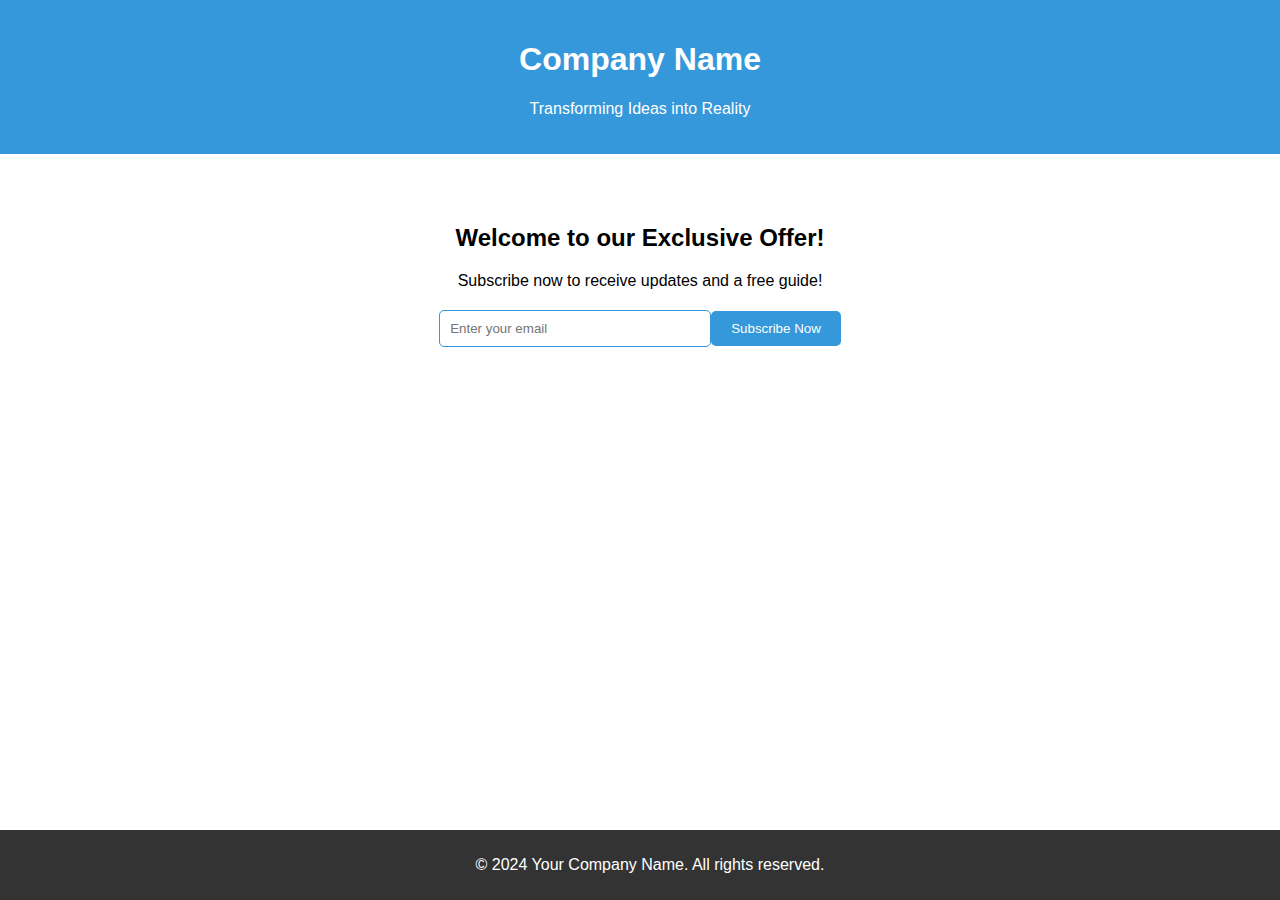
<file: landingpage/index.html>
<!DOCTYPE html>
<html lang="en">

<head>
    <meta charset="UTF-8">
    <meta name="viewport" content="width=device-width, initial-scale=1.0">
    <link rel="stylesheet" href="styles.css">
    <title>Landing Page</title>
</head>

<body>
    <header>
        <h1> Company Name</h1>
        <p>Transforming Ideas into Reality</p>
    </header>

    <section class="main-section">
        <h2>Welcome to our Exclusive Offer!</h2>
        <p>Subscribe now to receive updates and a free guide!</p>

        <form id="subscribeForm">
            <input type="email" id="email" placeholder="Enter your email" required>
            <button type="submit">Subscribe Now</button>
        </form>
    </section>

    <footer>
        <p>&copy; 2024 Your Company Name. All rights reserved.</p>
    </footer>

    <script src="script.js"></script>
</body>

</html>
</file>
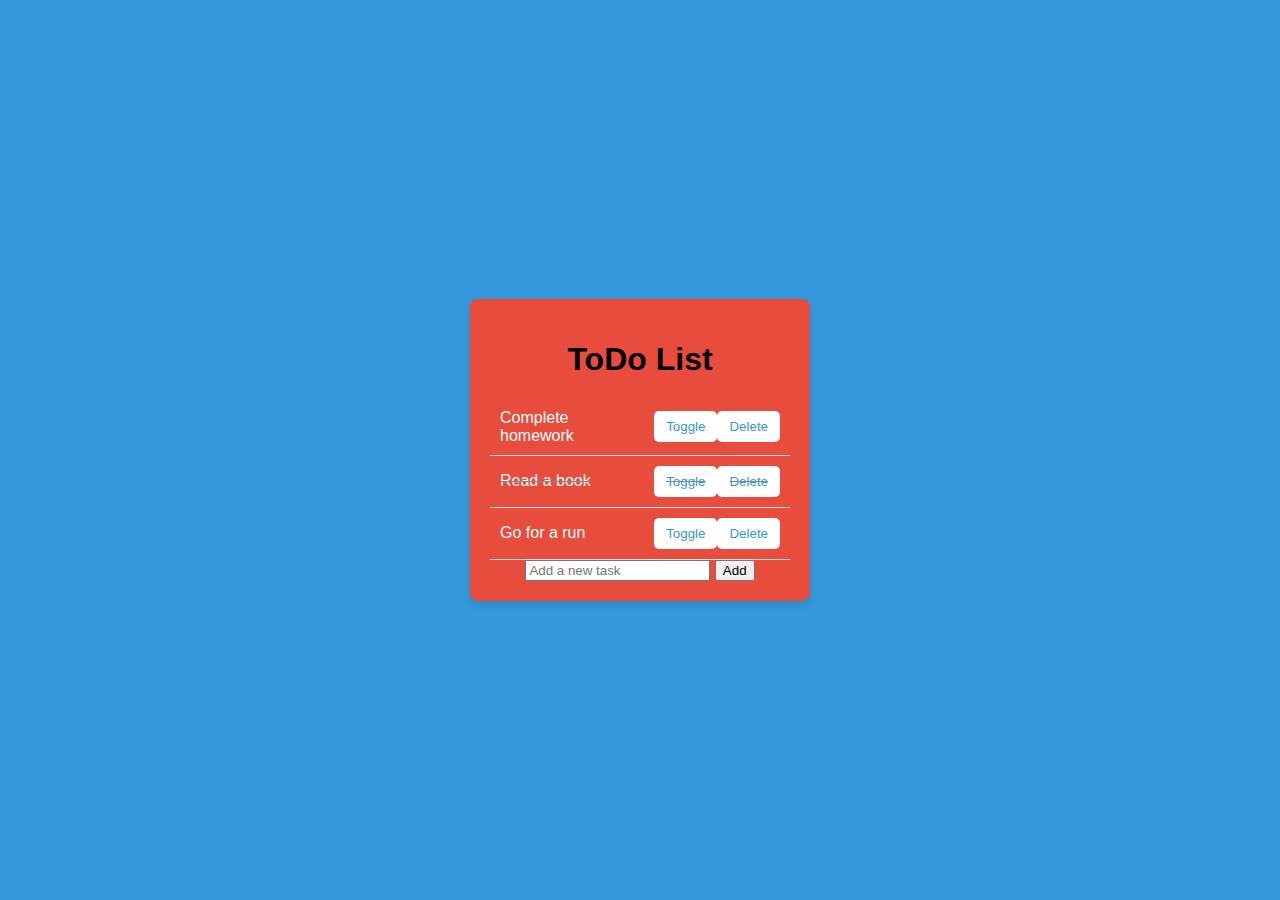
<file: ToDo List/index.html>
<!DOCTYPE html>
<html lang="en">

<head>
    <meta charset="UTF-8">
    <meta name="viewport" content="width=device-width, initial-scale=1.0">
    <link rel="stylesheet" href="styles.css">
    <title>ToDo List</title>
</head>

<body>
    <div class="todo-container">
        <h1>ToDo List</h1>
        <div id="task-list">
            
        </div>
        <div class="add-task">
            <input type="text" id="new-task" placeholder="Add a new task">
            <button onclick="addTask()">Add</button>
        </div>
    </div>
    <script src="app.js"></script>
</body>

</html>
</file>
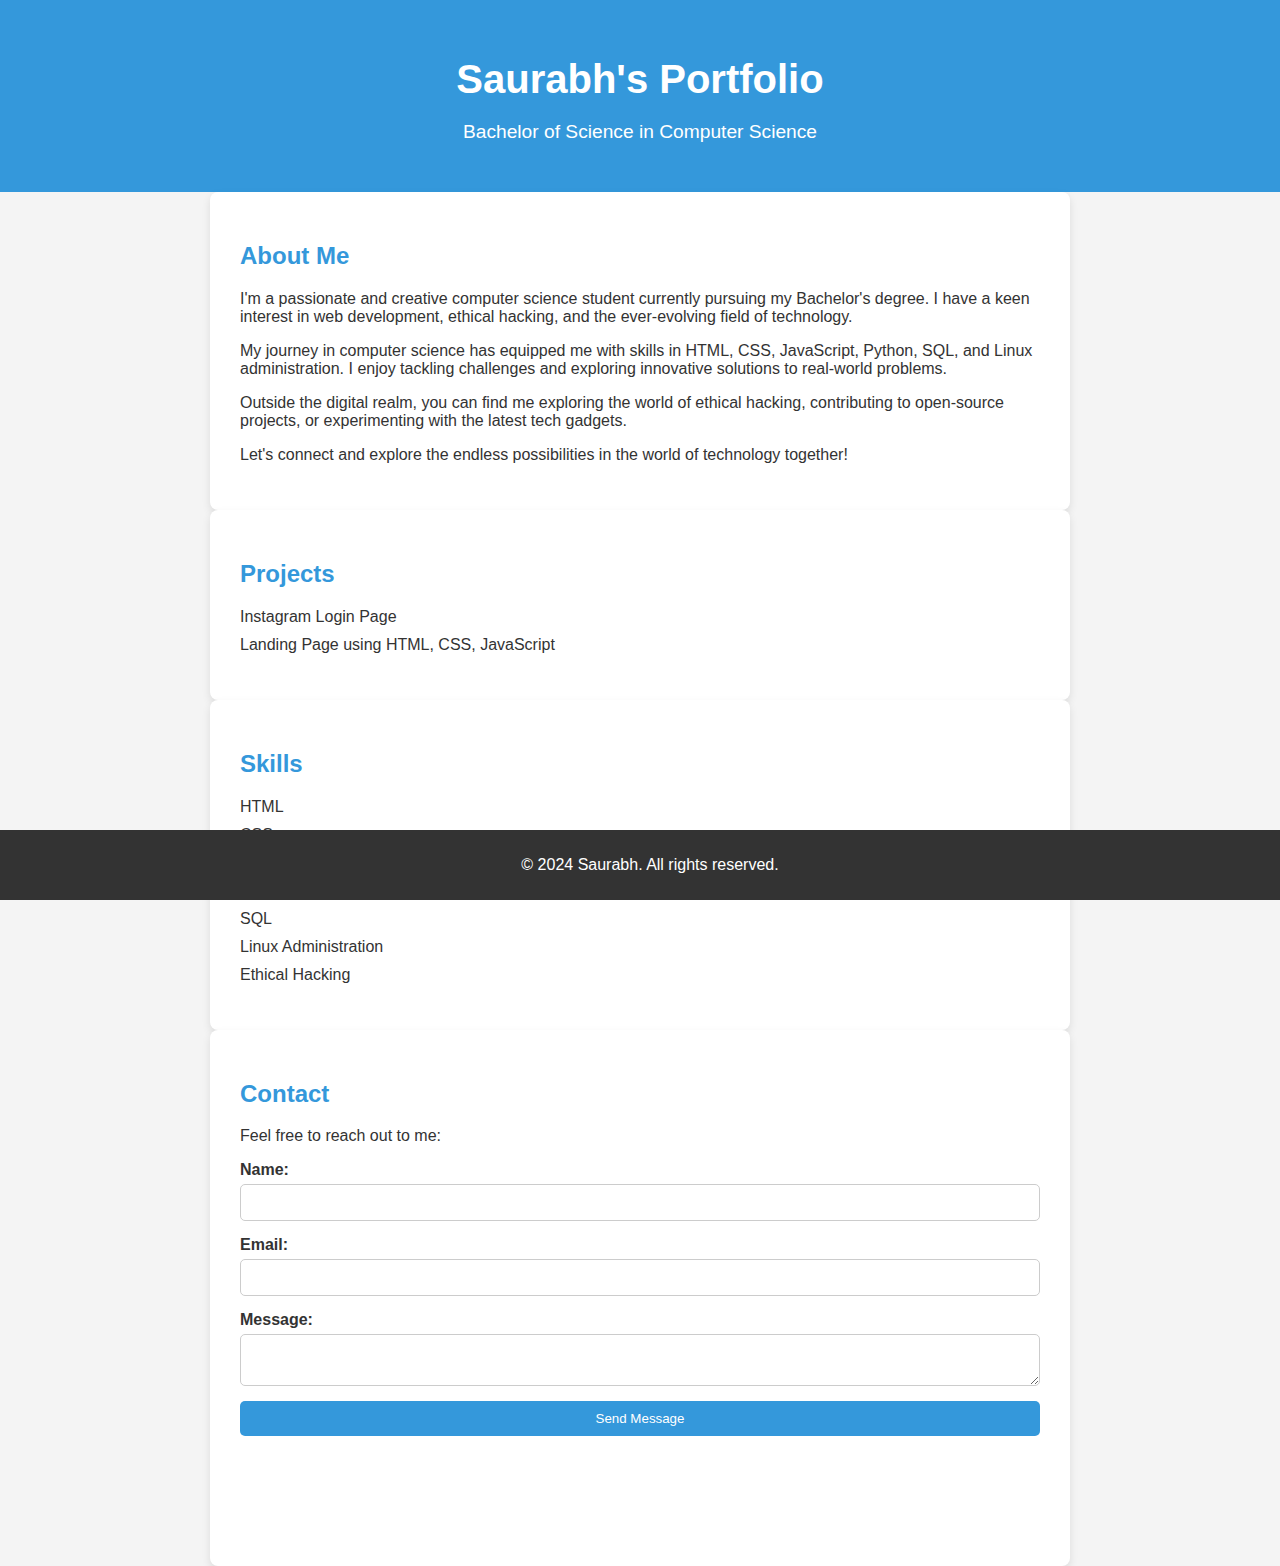
<file: website/index.html>
<!DOCTYPE html>
<html lang="en">

<head>
    <meta charset="UTF-8">
    <meta name="viewport" content="width=device-width, initial-scale=1.0">
    <link rel="stylesheet" href="styles.css">
    <title>Saurabh's Portfolio</title>
</head>

<body>
    <header>
        <div class="container">
            <h1>Saurabh's Portfolio</h1>
            <p>Bachelor of Science in Computer Science</p>
        </div>
    </header>

    <section class="about-me container">
        <h2>About Me</h2>
        <p>I'm a passionate and creative computer science student currently pursuing my Bachelor's degree. I have a keen interest in web development, ethical hacking, and the ever-evolving field of technology.</p>
        <p>My journey in computer science has equipped me with skills in HTML, CSS, JavaScript, Python, SQL, and Linux administration. I enjoy tackling challenges and exploring innovative solutions to real-world problems.</p>
        <p>Outside the digital realm, you can find me exploring the world of ethical hacking, contributing to open-source projects, or experimenting with the latest tech gadgets.</p>
        <p>Let's connect and explore the endless possibilities in the world of technology together!</p>
    </section>

    <section class="projects container">
        <h2>Projects</h2>
        <ul>
            <li>Instagram Login Page</li>
            <li>Landing Page using HTML, CSS, JavaScript</li>
            <!-- Add more projects as needed -->
        </ul>
    </section>

    <section class="skills container">
        <h2>Skills</h2>
        <ul>
            <li>HTML</li>
            <li>CSS</li>
            <li>JavaScript</li>
            <li>Python</li>
            <li>SQL</li>
            <li>Linux Administration</li>
            <li>Ethical Hacking</li>
            <!-- Add more skills as needed -->
        </ul>
    </section>

    <section class="contact container">
        <h2>Contact</h2>
        <p>Feel free to reach out to me:</p>
        <form id="contactForm">
            <label for="name">Name:</label>
            <input type="text" id="name" name="name" required>

            <label for="email">Email:</label>
            <input type="email" id="email" name="email" required>

            <label for="message">Message:</label>
            <textarea id="message" name="message" required></textarea>

            <button type="submit" id="s">Send Message</button>
        </form>
    </section>

    <footer>
        <p>&copy; 2024 Saurabh. All rights reserved.</p>
    </footer>

    <script src="script.js"></script>
</body>

</html>
</file>
<file: landingpage/styles.css>
body {
    font-family: 'Arial', sans-serif;
    margin: 0;
    padding: 0;
}

header {
    background-color: #3498db;
    color: #fff;
    text-align: center;
    padding: 20px;
}

.main-section {
    text-align: center;
    padding: 50px;
}

form {
    display: flex;
    justify-content: center;
    align-items: center;
    margin-top: 20px;
}

input {
    padding: 10px;
    width: 250px;
    border: 1px solid #3498db;
    border-radius: 5px;
}

button {
    padding: 10px 20px;
    background-color: #3498db;
    color: #fff;
    border: none;
    border-radius: 5px;
    cursor: pointer;
}

footer {
    background-color: #333;
    color: #fff;
    text-align: center;
    padding: 10px;
    position: fixed;
    bottom: 0;
    width: 100%;
}
</file>
<file: ToDo List/styles.css>
body {
    font-family: 'Segoe UI', Tahoma, Geneva, Verdana, sans-serif;
    background-color: #3498db; 
    display: flex;
    justify-content: center;
    align-items: center;
    height: 100vh;
    margin: 0;
}

.todo-container {
    background-color: #e74c3c; 
    border-radius: 8px;
    box-shadow: 0 4px 8px rgba(0, 0, 0, 0.1);
    padding: 20px;
    width: 300px;
    text-align: center;
}

#task-list {
    margin-top: 20px;
}

.task {
    display: flex;
    align-items: center;
    justify-content: space-between;
    padding: 10px;
    border-bottom: 1px solid #ddd;
}

.task span {
    flex: 1;
    text-align: left;
    margin-right: 10px;
    color: #fff; /* Set text color to white for better visibility */
}

.task button {
    background-color: #fff; /* Updated button background color to white */
    color: #3498db; /* Updated button text color to blue */
    border: none;
    padding: 8px 12px;
    border-radius: 5px;
    cursor: pointer;
}

.task.completed {
    text-decoration: line-through;
    color: #888;
}
</file>
<file: website/styles.css>
body {
    font-family: 'Segoe UI', Tahoma, Geneva, Verdana, sans-serif;
    margin: 0;
    padding: 0;
    background-color: #f4f4f4;
    color: #333;
}

.container {
    max-width: 800px;
    margin: 0 auto;
}

header {
    background-color: #3498db;
    color: #fff;
    text-align: center;
    padding: 30px 0;
}

header h1 {
    font-size: 2.5em;
    margin-bottom: 10px;
}

header p {
    font-size: 1.2em;
}

section {
    background-color: #fff;
    margin: 20px 0;
    padding: 30px;
    border-radius: 8px;
    box-shadow: 0 4px 8px rgba(0, 0, 0, 0.1);
}

section h2 {
    color: #3498db;
}

ul {
    list-style-type: none;
    padding: 0;
}

li {
    margin-bottom: 10px;
}

form {
    display: flex;
    flex-direction: column;
}

label {
    font-weight: bold;
    margin-bottom: 5px;
}

input,
textarea {
    margin-bottom: 15px;
    padding: 10px;
    border: 1px solid #ccc;
    border-radius: 5px;
}

button {
    padding: 10px;
    background-color: #3498db;
    color: #fff;
    border: none;
    border-radius: 5px;
    cursor: pointer;
}

footer {
    background-color: #333;
    color: #fff;
    text-align: center;
    padding: 10px;
    position: fixed;
    bottom: 0;
    width: 100%;
    margin-top: 100px;
}
#s{
    margin-bottom: 100px;
}
</file>
